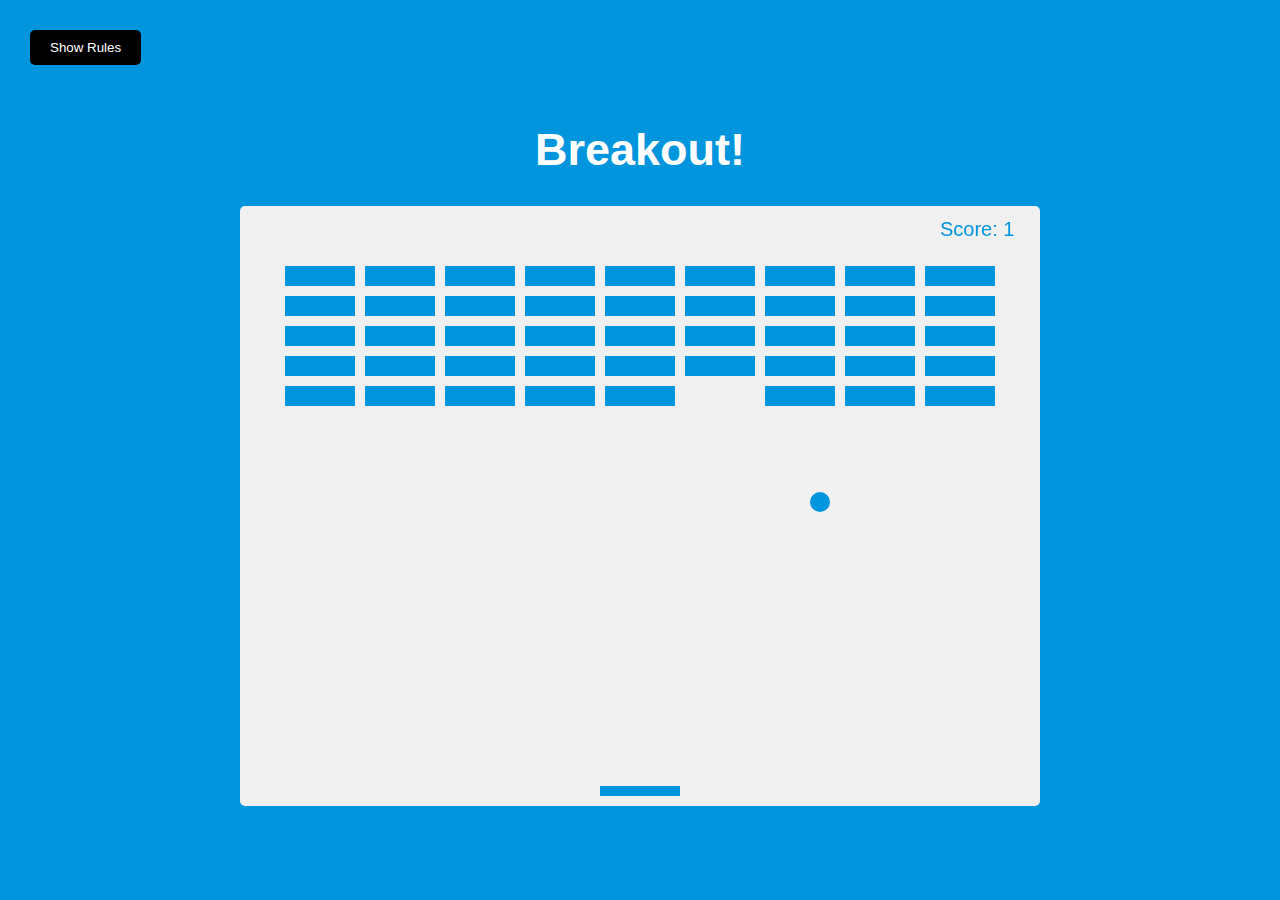
<file: BreakOut-game/index.html>
<!DOCTYPE html>
<html lang="en">
  <head>
    <meta charset="UTF-8" />
    <meta name="viewport" content="width=device-width, initial-scale=1.0" />
    <meta http-equiv="X-UA-Compatible" content="ie=edge" />
    <link rel="stylesheet" href="style.css" />
    <title>Breakout!</title>
  </head>
  <body>
    <h1>Breakout!</h1>
    <button id="rules-btn" class="btn rules-btn">Show Rules</button>
    <div id="rules" class="rules">
      <h2>How To Play:</h2>
      <p>
        Use your right and left keys to move the paddle to bounce the ball up
        and break the blocks.
      </p>
      <p>If you miss the ball, your score and the blocks will reset.</p>
      <button id="close-btn" class="btn">Close</button>
    </div>

    <canvas id="canvas" width="800" height="600"></canvas>

    <script src="script.js"></script>
  </body>
</html>
</file>
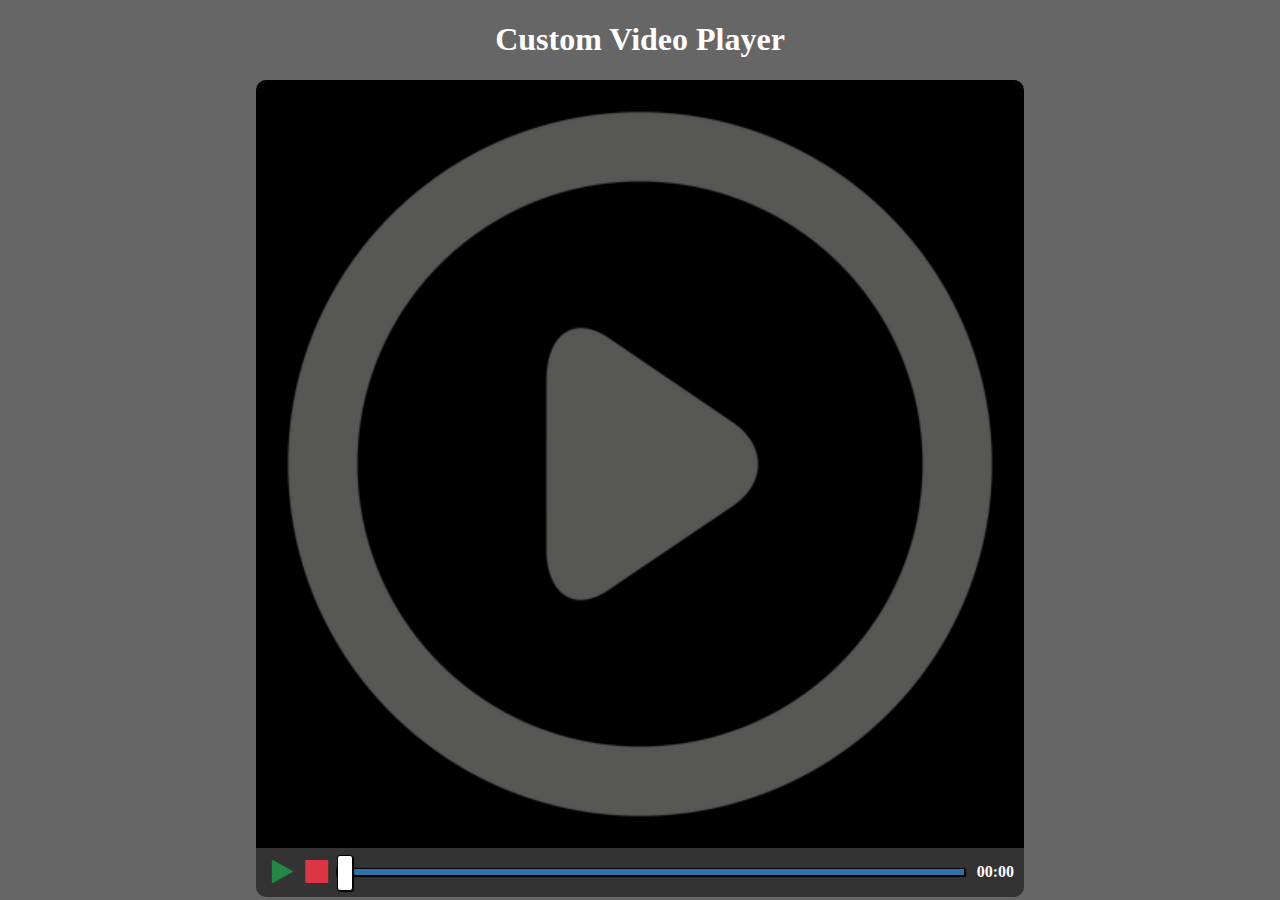
<file: Custom-Video-Player/index.html>
<!DOCTYPE html>
<html lang="en">
<head>
    <meta charset="UTF-8">
    <meta http-equiv="X-UA-Compatible" content="IE=edge">
    <meta name="viewport" content="width=device-width, initial-scale=1.0">
    <link rel="stylesheet" href="style.css">
    <!-- <link rel="stylesheet" href="Udemy.css"> -->
    <link rel="stylesheet" href="progress.css">
    <link
      href="https://stackpath.bootstrapcdn.com/font-awesome/4.7.0/css/font-awesome.min.css"
      rel="stylesheet"
      integrity="sha384-wvfXpqpZZVQGK6TAh5PVlGOfQNHSoD2xbE+QkPxCAFlNEevoEH3Sl0sibVcOQVnN"
      crossorigin="anonymous"
    />
    <title>Video-PLayer</title>
</head>
<body>
    <h1>Custom Video Player</h1>
    <video 
    preload="none"
    class="screen"
    id="video"
    poster="img/poster.png"
    src="videos/gone.mp4">
    </video>
    <div class="controls">
        <button class="btn" id="play">
            <i class="fa fa-play fa-2x"></i>
          </button>
          <button class="btn" id="stop">
            <i class="fa fa-stop fa-2x"></i>
          </button>
        <input type="range" min="0" max="100" step="0.1" id="progress" class="progress" value="0">
        <span class="timestamp" id="timestamp">00:00</span>
    </div>
    <script src="script.js"></script>
</body>
</html>
</file>
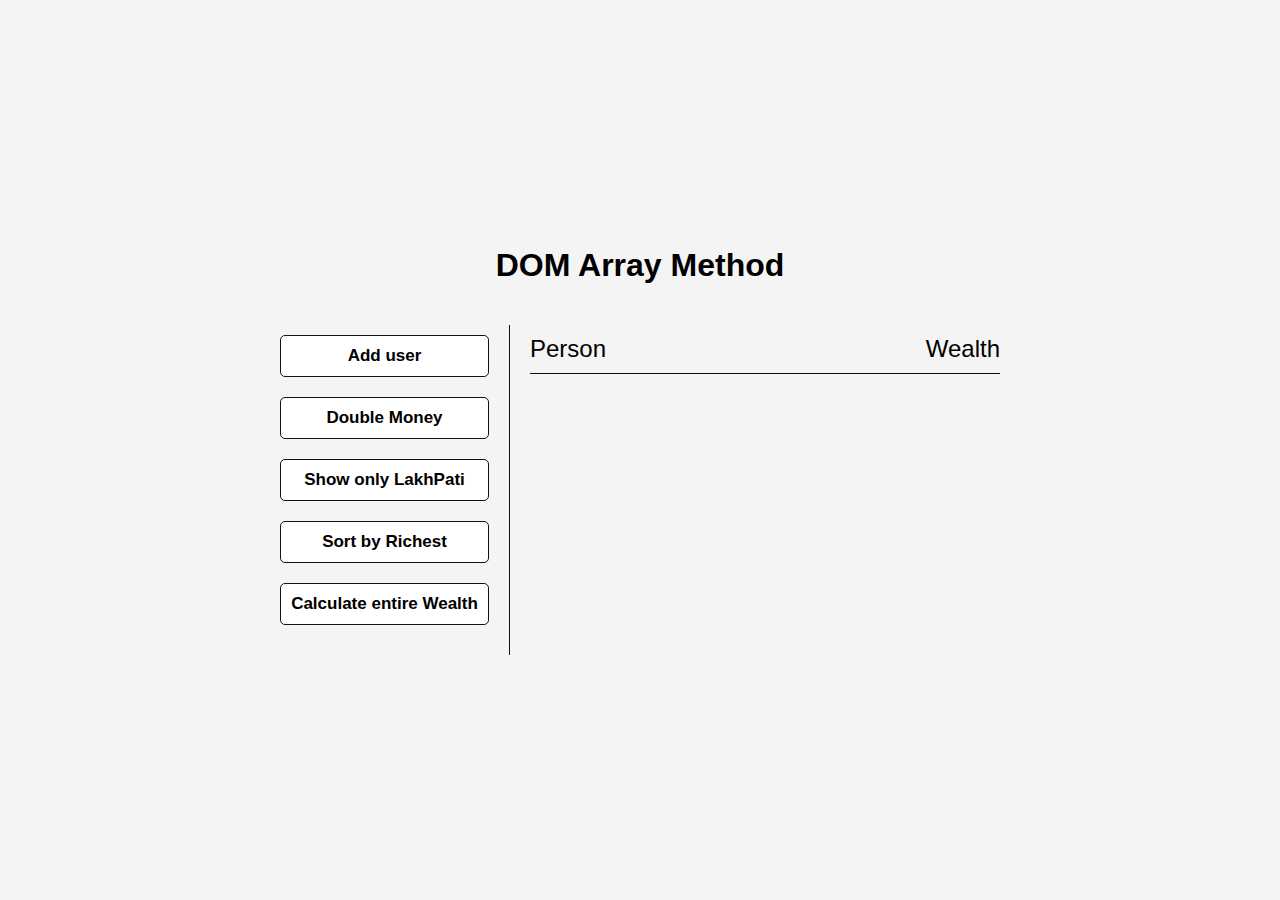
<file: DOM-Array-Methods/index.html>
<!DOCTYPE html>
<html lang="en">
<head>
    <meta charset="UTF-8">
    <meta http-equiv="X-UA-Compatible" content="IE=edge">
    <meta name="viewport" content="width=device-width, initial-scale=1.0">
    <link rel="stylesheet" href="style.css">
    <title>DOM Array Method</title>
</head>
<body>
    <h1>DOM Array Method</h1>
    <div class="container">
        <aside>
            <button id="add_user">Add user</button>
            <button id="double">Double Money</button>
            <button id="show_millonaries">Show only LakhPati</button>
            <button id="sort">Sort by Richest</button>
            <button id="calculate">Calculate entire Wealth</button>
        </aside>

        <main id="main">
            <h2><strong>Person</strong>Wealth</h2>
        </main>
    </div>
    <script src="script.js"></script>
</body>
</html>
</file>
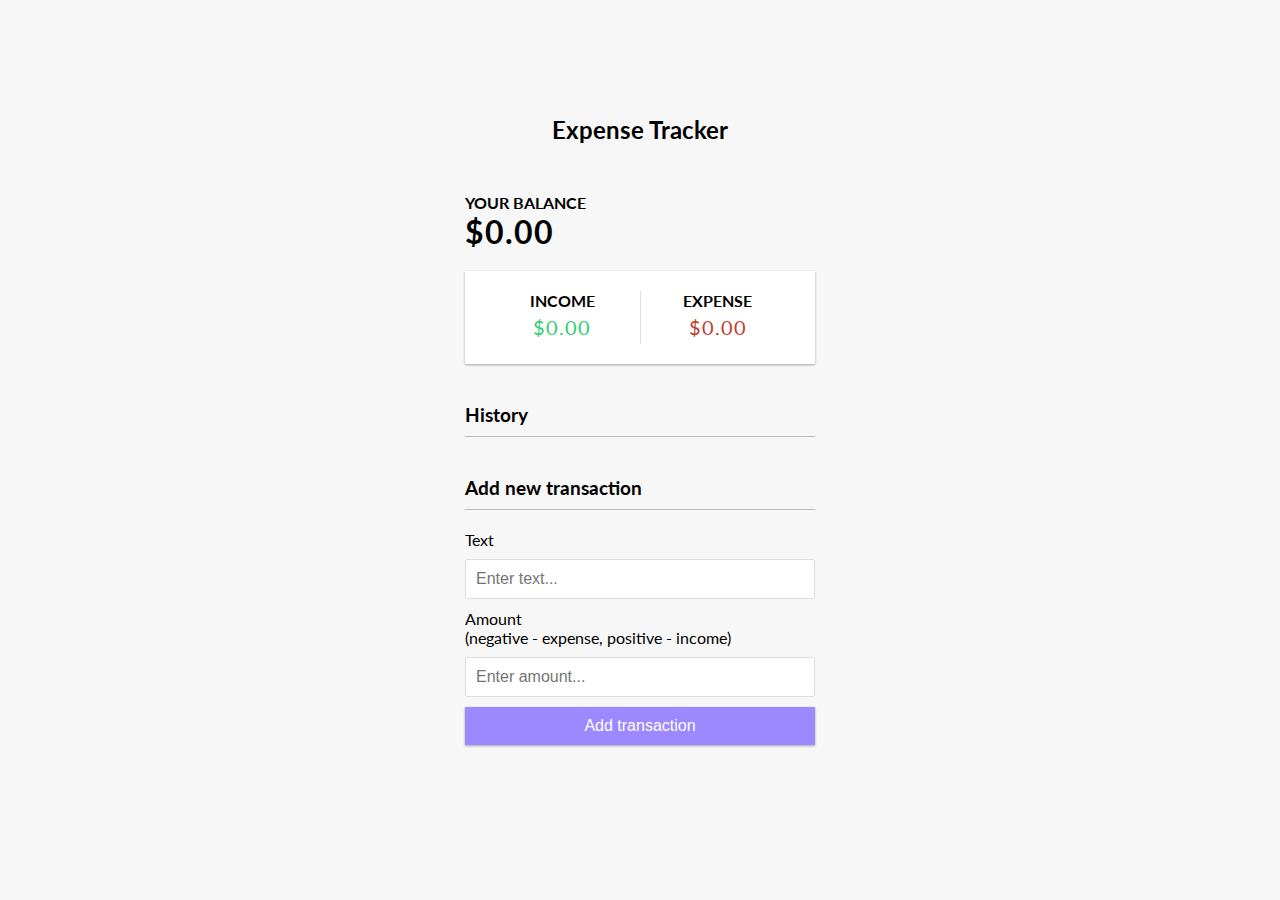
<file: Expense-Tracker/index.html>
<!DOCTYPE html>
<html lang="en">
  <head>
    <meta charset="UTF-8" />
    <meta name="viewport" content="width=device-width, initial-scale=1.0" />
    <meta http-equiv="X-UA-Compatible" content="ie=edge" />
    <link rel="stylesheet" href="style.css" />
    <title>Expense Tracker</title>
  </head>
  <body>
    <h2>Expense Tracker</h2>

    <div class="container">
      <h4>Your Balance</h4>
      <h1 id="balance">$0.00</h1>

      <div class="inc-exp-container">
        <div>
          <h4>Income</h4>
          <p id="money-plus" class="money plus">+$0.00</p>
        </div>
        <div>
          <h4>Expense</h4>
          <p id="money-minus" class="money minus">-$0.00</p>
        </div>
      </div>

      <h3>History</h3>
      <ul id="list" class="list">
        <!-- <li class="minus">
          Cash <span>-$400</span><button class="delete-btn">x</button>
        </li> -->
      </ul>

      <h3>Add new transaction</h3>
      <form id="form">
        <div class="form-control">
          <label for="text">Text</label>
          <input type="text" id="text" placeholder="Enter text..." />
        </div>
        <div class="form-control">
          <label for="amount"
            >Amount <br />
            (negative - expense, positive - income)</label
          >
          <input type="number" id="amount" placeholder="Enter amount..." />
        </div>
        <button class="btn">Add transaction</button>
      </form>
    </div>

    <script src="script.js"></script>
  </body>
</html>
</file>
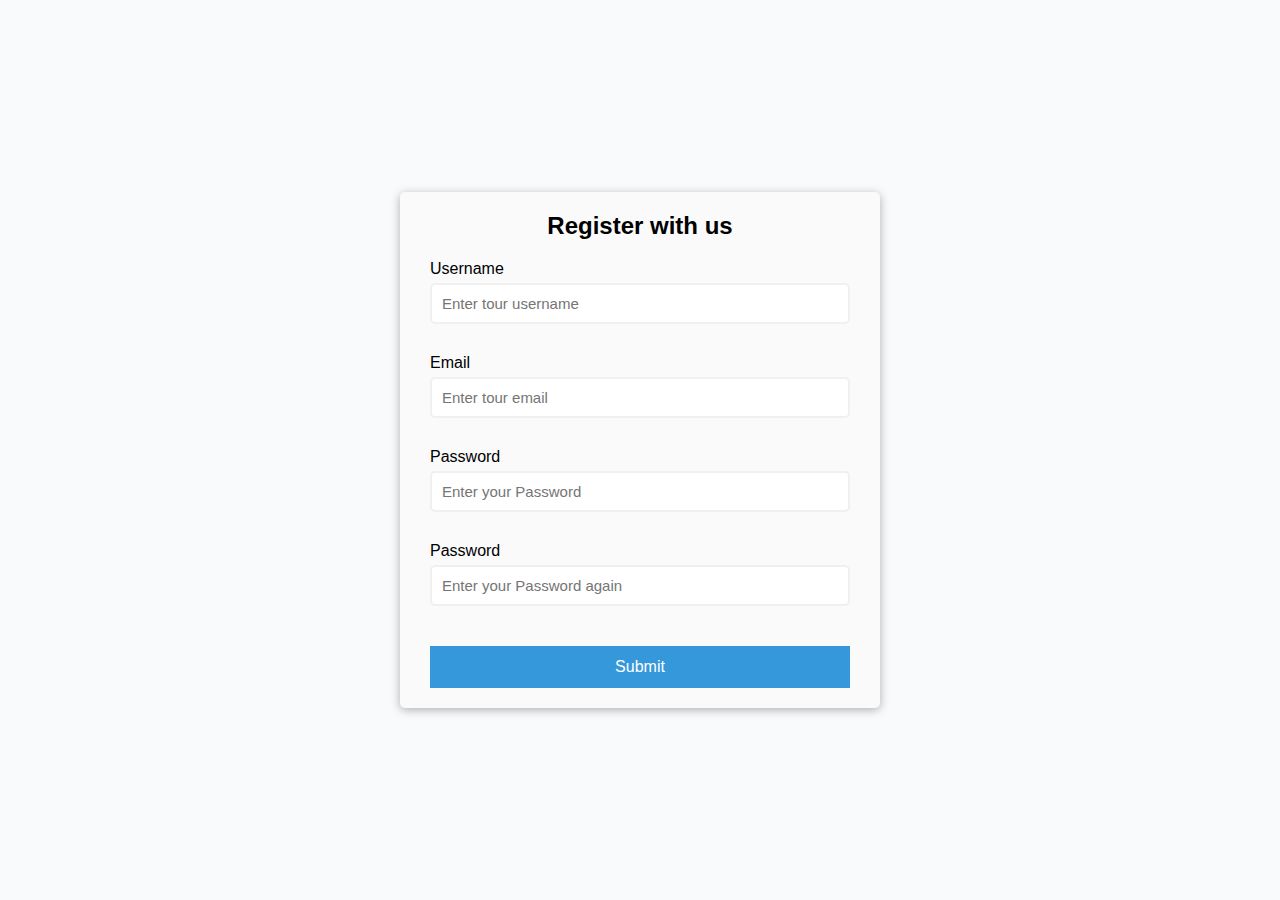
<file: Form-Vallidation-project/index.html>
<!DOCTYPE html>
<html lang="en">

<head>
    <meta charset="utf-8" />
    <meta http-equiv="X-UA-Compatible" content="IE=edge" />
    <title></title>
    <meta name="description" content="" />
    <meta name="viewport" content="width=device-width, initial-scale=1" />
    <link rel="stylesheet" href="styel.css" />
</head>

<body>
    <div class="container">
        <form class="form" id="form">
            <h2>Register with us</h2>
            <div class="form-control">
                <label for="username">Username</label>
                <input type="text" id="username" placeholder="Enter tour username" />
                <small>Error message</small>
            </div>
            <div class="form-control">
                <label for="email">Email</label>
                <input type="text" id="email" placeholder="Enter tour email" />
                <small>Error message</small>
            </div>
            <div class="form-control">
                <label for="Password">Password</label>
                <input type="password" id="Password" placeholder="Enter your Password" />
                <small>Error message</small>
            </div>
            <div class="form-control">
                <label for="Password2">Password</label>
                <input type="password" id="Password2" placeholder="Enter your Password again" />
                <small>Error message</small>
            </div>

            <button type="submit">Submit</button>
        </form>
    </div>
    <script src="script.js"></script>
</body>

</html>
</file>
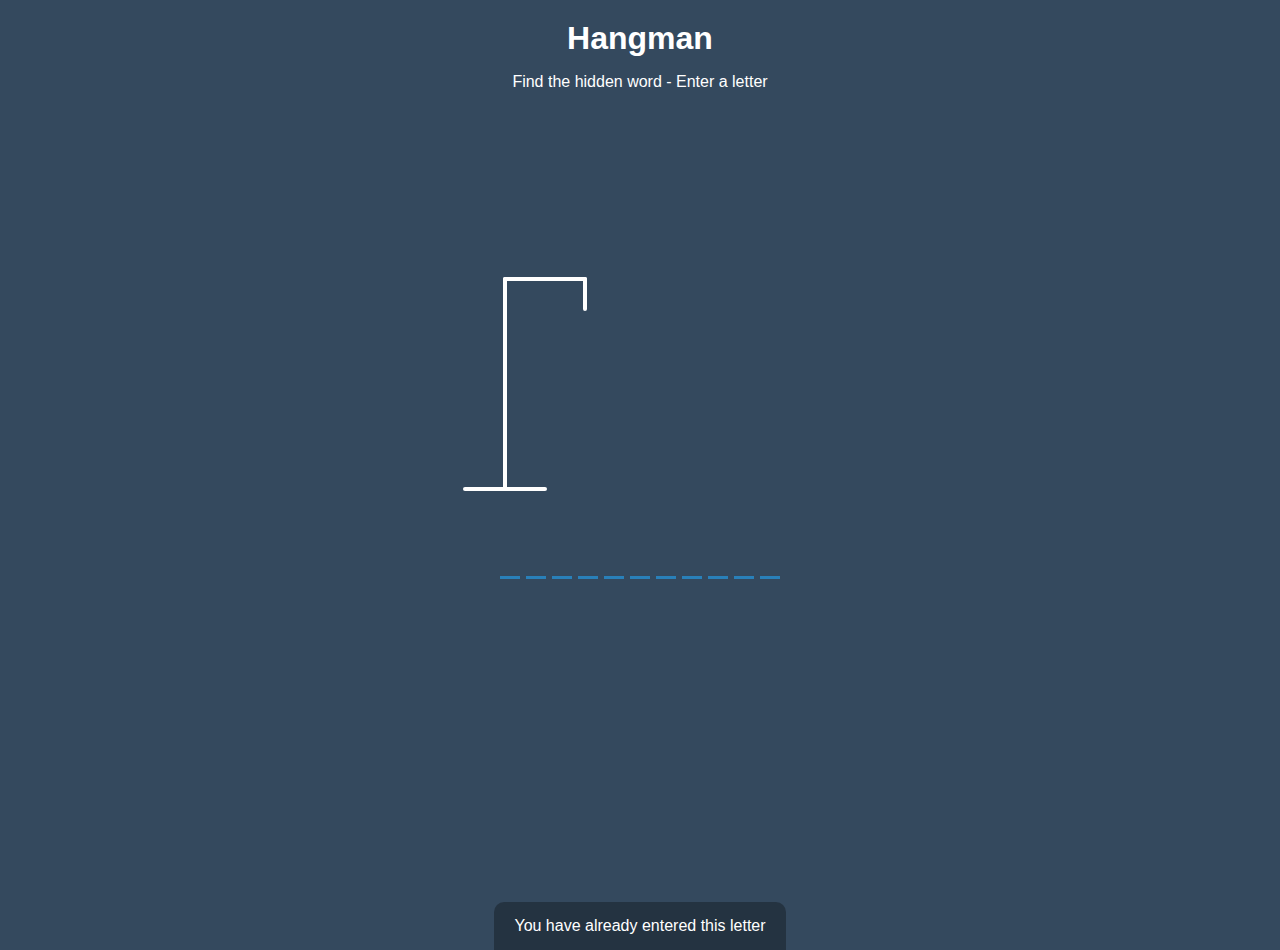
<file: Hangman/index.html>
<!DOCTYPE html>
<html lang="en">
  <head>
    <meta charset="UTF-8" />
    <meta name="viewport" content="width=device-width, initial-scale=1.0" />
    <meta http-equiv="X-UA-Compatible" content="ie=edge" />
    <link rel="stylesheet" href="style.css" />
    <title>Hangman</title>
  </head>
  <body>
    <h1>Hangman</h1>
    <p>Find the hidden word - Enter a letter</p>
    <div class="game-container">
      <svg height="250" width="200" class="figure-container">
        <!-- Rod -->
        <line x1="60" y1="20" x2="140" y2="20" />
        <line x1="140" y1="20" x2="140" y2="50" />
        <line x1="60" y1="20" x2="60" y2="230" />
        <line x1="20" y1="230" x2="100" y2="230" />

        <!-- Head -->
        <circle cx="140" cy="70" r="20" class="figure-part" />
        <!-- Body -->
        <line x1="140" y1="90" x2="140" y2="150" class="figure-part" />
        <!-- Arms -->
        <line x1="140" y1="120" x2="120" y2="100" class="figure-part" />
        <line x1="140" y1="120" x2="160" y2="100" class="figure-part" />
        <!-- Legs -->
        <line x1="140" y1="150" x2="120" y2="180" class="figure-part" />
        <line x1="140" y1="150" x2="160" y2="180" class="figure-part" />
      </svg>

      <div class="wrong-letters-container">
        <div id="wrong-letters"></div>
      </div>

      <div class="word" id="word"></div>
    </div>

    <!-- Container for final message -->
    <div class="popup-container" id="popup-container">
      <div class="popup">
        <h2 id="final-message"></h2>
        <button id="play-button">Play Again</button>
      </div>
    </div>

    <!-- Notification -->
    <div class="notification-container" id="notification-container">
      <p>You have already entered this letter</p>
    </div>

    <script src="script.js"></script>
  </body>
</html>
</file>
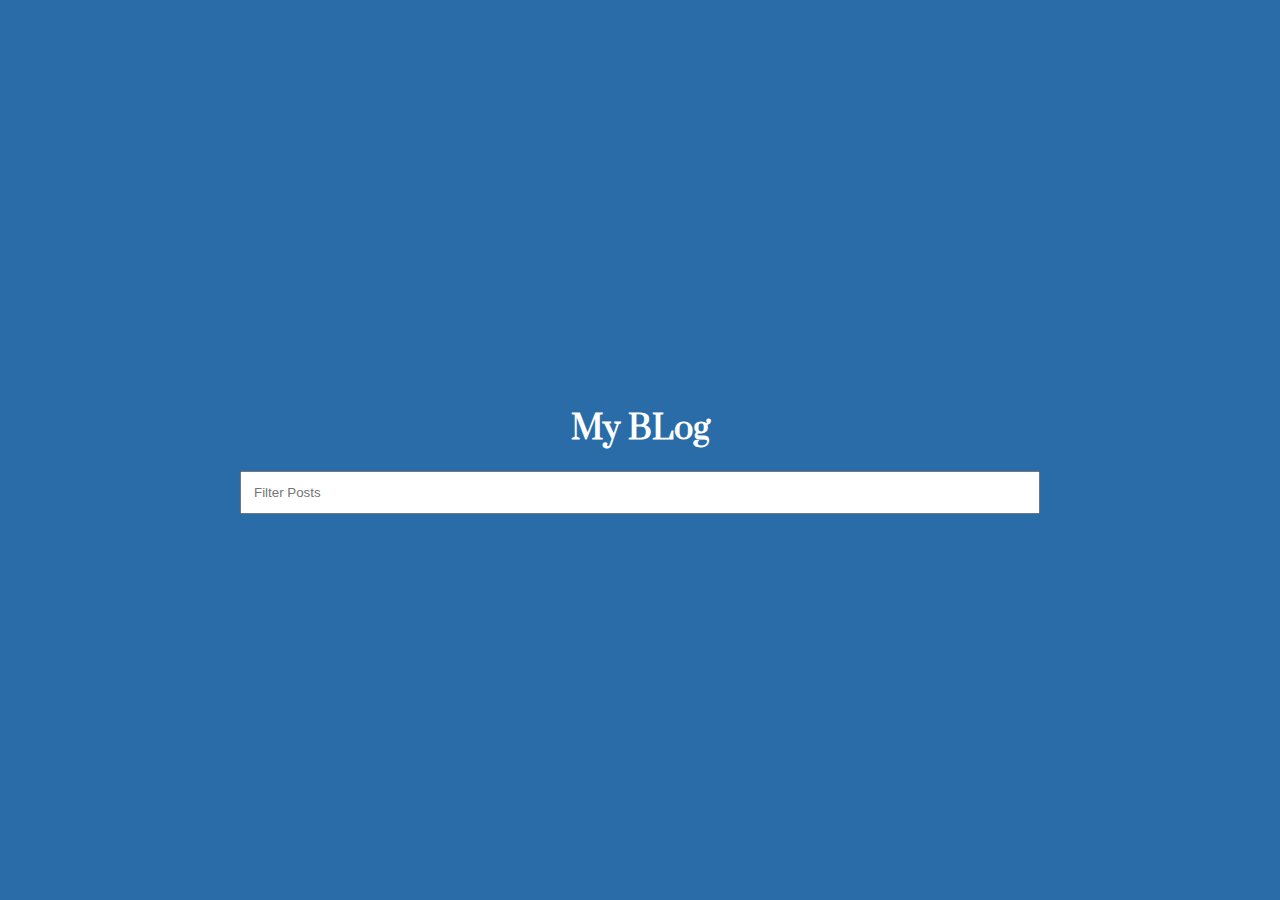
<file: Infinite-Scroll/index.html>
<!DOCTYPE html>
<html lang="en">
<head>
    <meta charset="UTF-8">
    <meta http-equiv="X-UA-Compatible" content="IE=edge">
    <meta name="viewport" content="width=device-width, initial-scale=1.0">
    <link rel="stylesheet" href="style.css">
    <title>Infinte-Scroll</title>
</head>
<body>
    <h1>My BLog</h1>
    <div class="filter-container">
        <input type="text" id="filter" class="filter" placeholder="Filter Posts">
    </div>

    <div id="post-container">
        <!-- <div class="post">
            <div class="number">1</div>
            <div class="post-info">
                <h2 class="post-title">Post One</h2>
                <p class="post-body">
                    Lorem ipsum dolor sit amet consectetur adipisicing elit. Reprehenderit nam consequuntur, sequi earum repudiandae quae dicta explicabo in. Eos, eum!
                </p>
            </div>
        </div> -->
    </div>

    <div class="loader">
        <div class="circle"></div>
        <div class="circle"></div>
        <div class="circle"></div>
    </div>
    <script src="script1.js"></script>
</body>
</html>
</file>
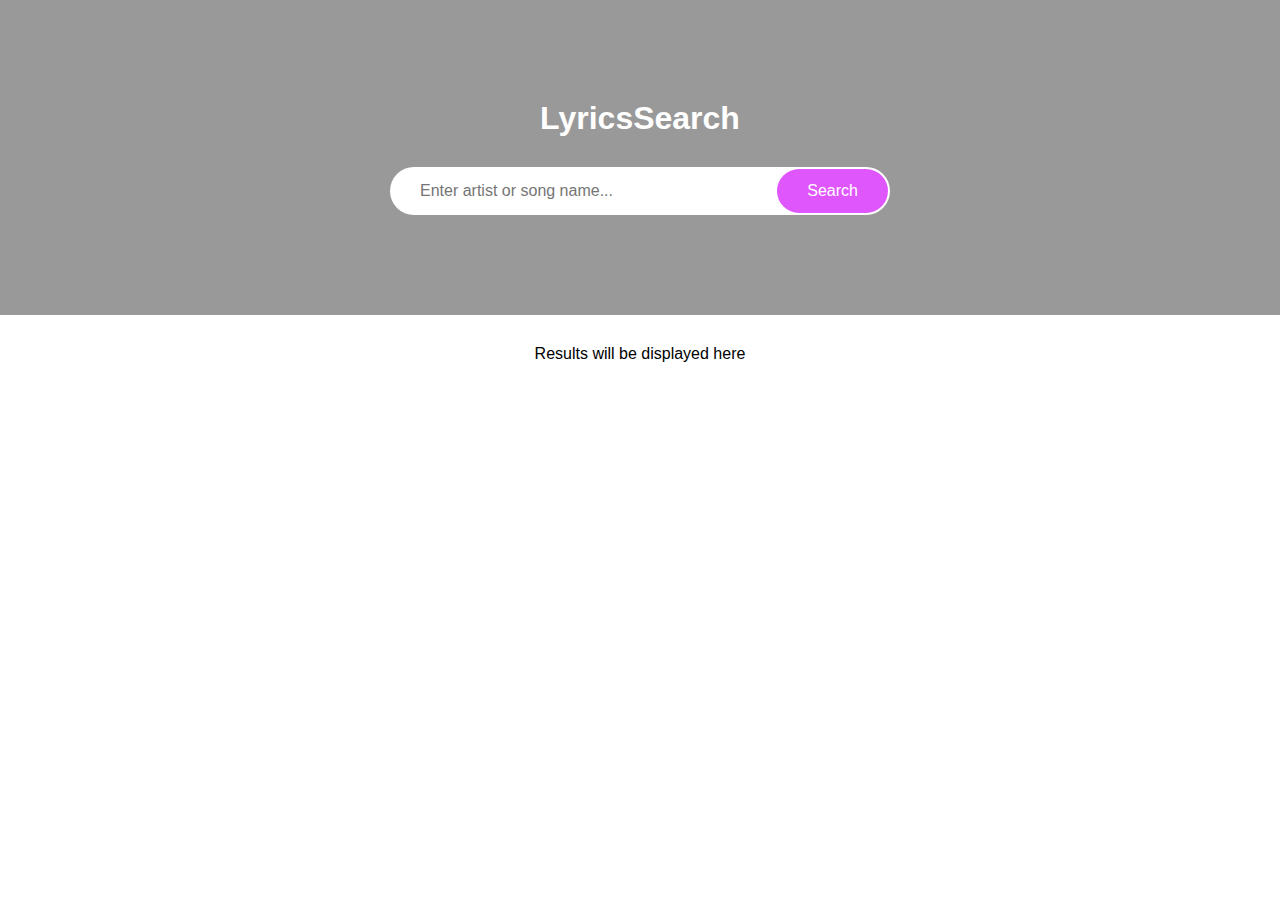
<file: Lyrics-Search-App/index.html>
<!DOCTYPE html>
<html lang="en">
  <head>
    <meta charset="UTF-8" />
    <meta name="viewport" content="width=device-width, initial-scale=1.0" />
    <meta http-equiv="X-UA-Compatible" content="ie=edge" />
    <link rel="stylesheet" href="style.css" />
    <title>LyricsSearch</title>
  </head>
  <body>
    <header>
      <h1>LyricsSearch</h1>

      <form id="form">
        <input
          type="text"
          id="search"
          placeholder="Enter artist or song name..."
        />
        <button>Search</button>
      </form>
    </header>

    <div id="result" class="container">
      <p>Results will be displayed here</p>
    </div>

    <div id="more" class="container centered"></div>

    <script src="script.js"></script>
  </body>
</html>
</file>
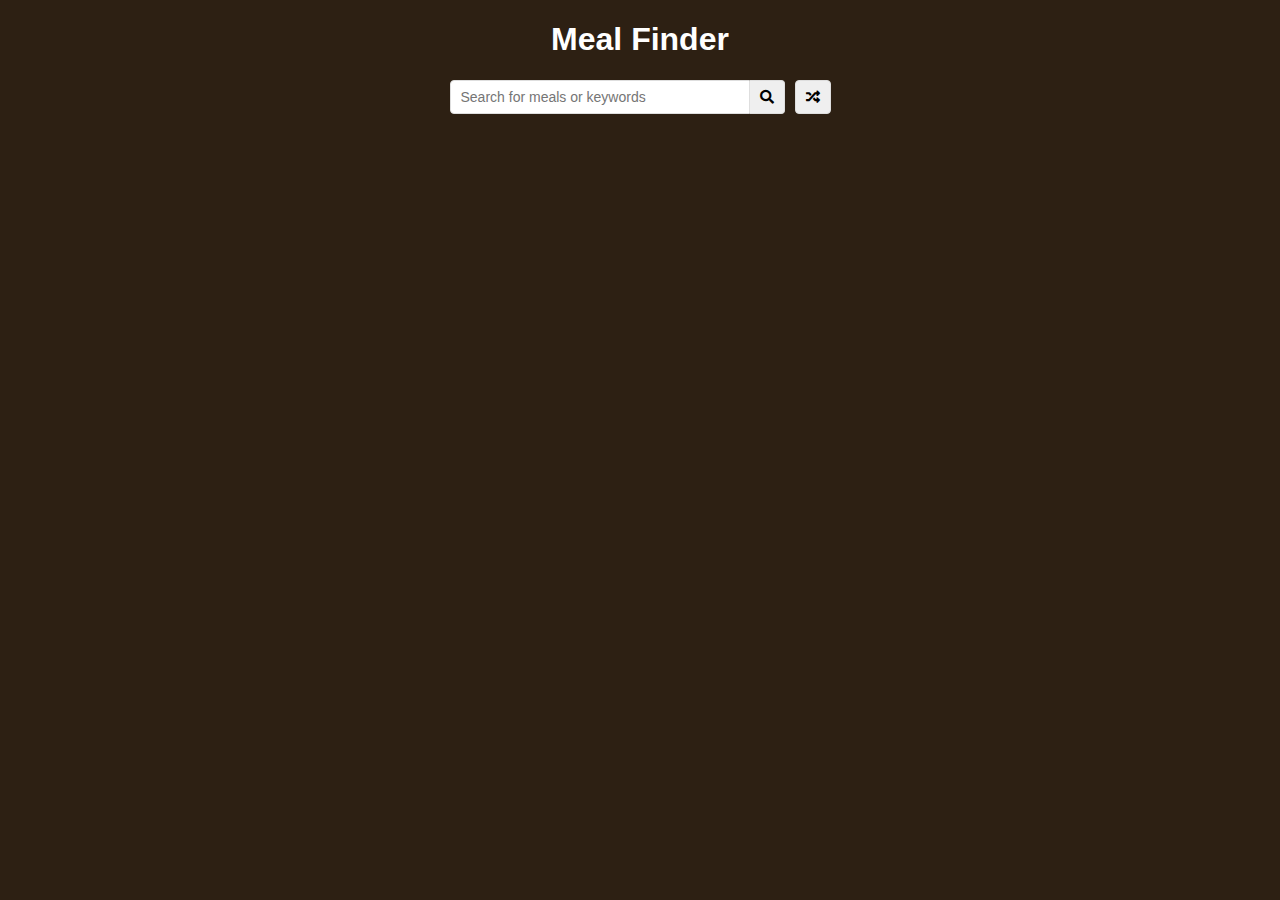
<file: Meal-Finder/index.html>
<!DOCTYPE html>
<html lang="en">
  <head>
    <meta charset="UTF-8" />
    <meta name="viewport" content="width=device-width, initial-scale=1.0" />
    <meta http-equiv="X-UA-Compatible" content="ie=edge" />
    <link
      rel="stylesheet"
      href="https://cdnjs.cloudflare.com/ajax/libs/font-awesome/5.10.2/css/all.min.css"
    />
    <link rel="stylesheet" href="style.css" />
    <title>Meal Finder</title>
  </head>
  <body>
    <div class="container">
      <h1>Meal Finder</h1>
      <div class="flex">
        <form class="flex" id="submit">
          <input
            type="text"
            id="search"
            placeholder="Search for meals or keywords"
          />
          <button class="search-btn" type="submit">
            <i class="fas fa-search"></i>
          </button>
        </form>
        <button class="random-btn" id="random">
          <i class="fas fa-random"></i>
        </button>
      </div>

      <div id="result-heading"></div>
      <div id="meals" class="meals"></div>
      <div id="single-meal"></div>
    </div>

    <script src="script.js"></script>
  </body>
</html>
</file>
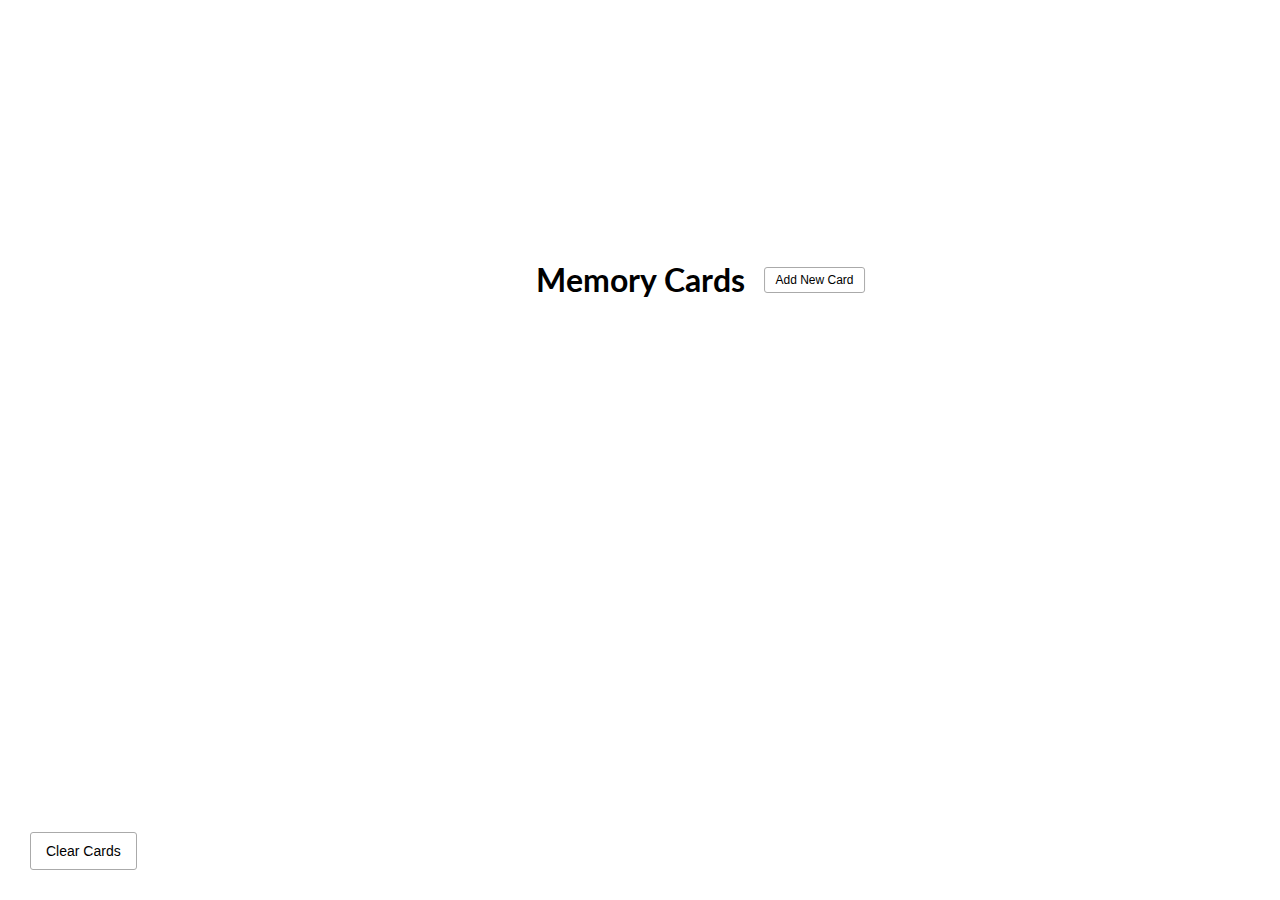
<file: MemoryCard-game/index.html>
<!DOCTYPE html>
<html lang="en">
  <head>
    <meta charset="UTF-8" />
    <meta name="viewport" content="width=device-width, initial-scale=1.0" />
    <meta http-equiv="X-UA-Compatible" content="ie=edge" />
    <link
      rel="stylesheet"
      href="https://cdnjs.cloudflare.com/ajax/libs/font-awesome/5.11.2/css/all.min.css"
      integrity="sha256-+N4/V/SbAFiW1MPBCXnfnP9QSN3+Keu+NlB+0ev/YKQ="
      crossorigin="anonymous"
    />
    <link rel="stylesheet" href="style.css" />
    <title>Memory Cards</title>
  </head>
  <body>
    <button id="clear" class="clear btn">
      <i class="fas fa-trash"></i> Clear Cards
    </button>

    <h1>
      Memory Cards
      <button id="show" class="btn btn-small">
        <i class="fas fa-plus"></i> Add New Card
      </button>
    </h1>

    <div id="cards-container" class="cards">
      <!-- <div class="card active">
        <div class="inner-card">
          <div class="inner-card-front">
            <p>
              What is PHP?
            </p>
          </div>
          <div class="inner-card-back">
            <p>
              A programming language
            </p>
          </div>
        </div>
      </div>

      <div class="card">
        <div class="inner-card">
          <div class="inner-card-front">
            <p>
              What is PHP?
            </p>
          </div>
          <div class="inner-card-back">
            <p>
              A programming language
            </p>
          </div>
        </div>
      </div> -->
    </div>

    <div class="navigation">
      <button id="prev" class="nav-button">
        <i class="fas fa-arrow-left"></i>
      </button>

      <p id="current"></p>

      <button id="next" class="nav-button">
        <i class="fas fa-arrow-right"></i>
      </button>
    </div>

    <div id="add-container" class="add-container">
      <h1>
        Add New Card
        <button id="hide" class="btn btn-small btn-ghost">
          <i class="fas fa-times"></i>
        </button>
      </h1>

      <div class="form-group">
        <label for="question">Question</label>
        <textarea id="question" placeholder="Enter question..."></textarea>
      </div>

      <div class="form-group">
        <label for="answer">Answer</label>
        <textarea id="answer" placeholder="Enter Answer..."></textarea>
      </div>

      <button id="add-card" class="btn">
        <i class="fas fa-plus"></i> Add Card
      </button>
    </div>

    <script src="script.js"></script>
  </body>
</html>
</file>
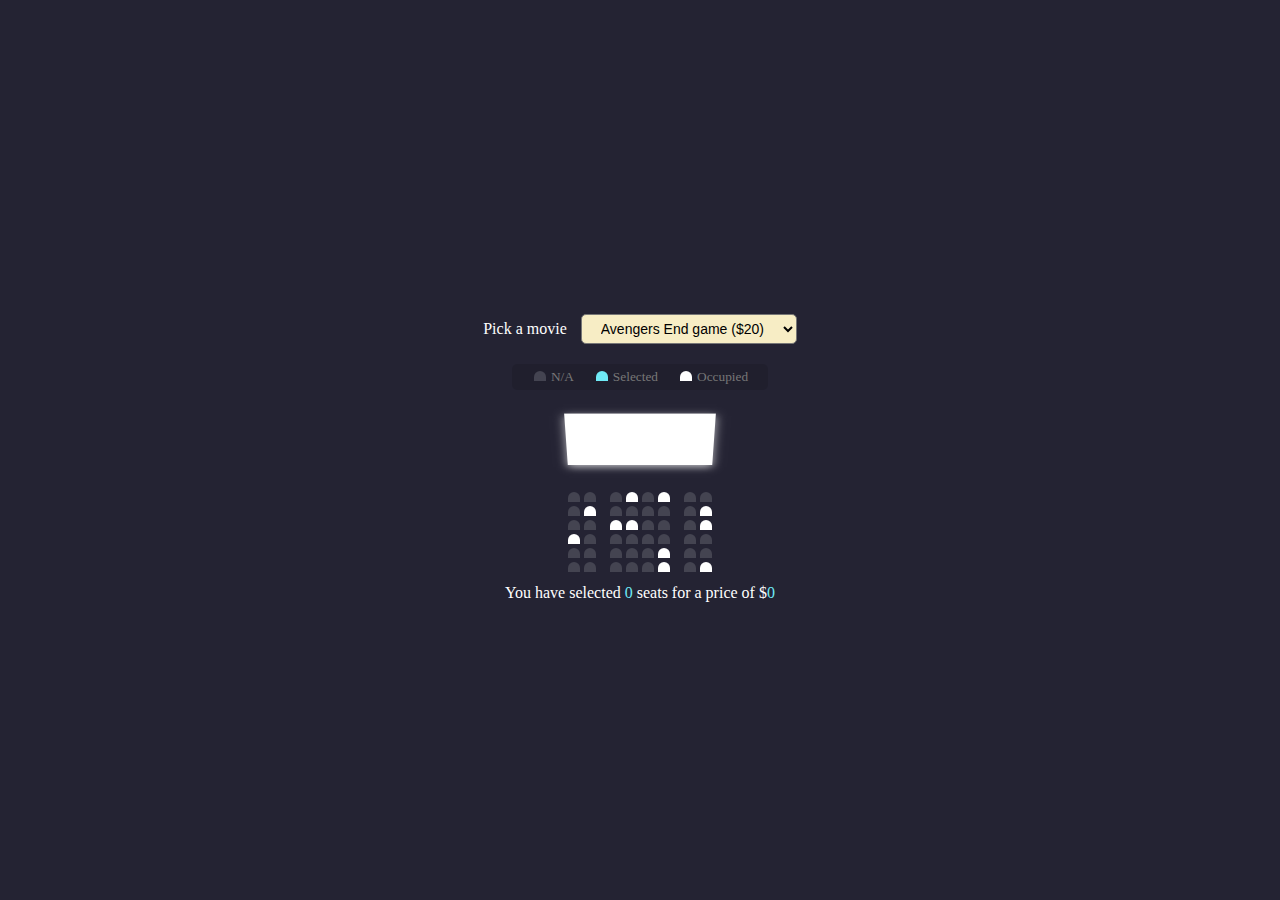
<file: Movie-seat-booking-App/index.html>
<!DOCTYPE html>
<html lang="en">
  <head>
    <meta charset="utf-8" />
    <meta http-equiv="X-UA-Compatible" content="IE=edge" />
    <title></title>
    <meta name="description" content="" />
    <meta name="viewport" content="width=device-width, initial-scale=1" />
    <link rel="stylesheet" href="style.css" />
  </head>
  <body>
    <div class="movie-container">
      <label for="movie">Pick a movie </label>
      <select name="" id="movie">
        <option value="20">Avengers End game ($20)</option>
        <option value="24">Bahubali ($24)</option>
        <option value="30">RRR ($30)</option>
        <option value="32">3 iditos ($32)</option>
      </select>
    </div>

    <ul class="showcase">
      <li>
        <div class="seat"></div>
        <small>N/A</small>
      </li>
      <li>
        <div class="seat selected"></div>
        <small>Selected</small>
      </li>
      <li>
        <div class="seat occupied"></div>
        <small>Occupied</small>
      </li>
    </ul>

    <div class="container">
      <div class="screen"></div>
      <div class="row">
        <div class="seat"></div>
        <div class="seat"></div>
        <div class="seat"></div>
        <div class="seat occupied"></div>
        <div class="seat"></div>
        <div class="seat occupied"></div>
        <div class="seat"></div>
        <div class="seat"></div>
      </div>
      <div class="row">
        <div class="seat"></div>
        <div class="seat occupied"></div>
        <div class="seat"></div>
        <div class="seat "></div>
        <div class="seat"></div>
        <div class="seat"></div>
        <div class="seat"></div>
        <div class="seat occupied"></div>
      </div>
      <div class="row">
        <div class="seat"></div>
        <div class="seat"></div>
        <div class="seat occupied"></div>
        <div class="seat occupied"></div>
        <div class="seat"></div>
        <div class="seat"></div>
        <div class="seat"></div>
        <div class="seat occupied"></div>
      </div>
      <div class="row">
        <div class="seat occupied"></div>
        <div class="seat"></div>
        <div class="seat"></div>
        <div class="seat"></div>
        <div class="seat"></div>
        <div class="seat"></div>
        <div class="seat"></div>
        <div class="seat"></div>
      </div>
      <div class="row">
        <div class="seat"></div>
        <div class="seat"></div>
        <div class="seat"></div>
        <div class="seat"></div>
        <div class="seat"></div>
        <div class="seat occupied"></div>
        <div class="seat"></div>
        <div class="seat"></div>
      </div>
      <div class="row">
        <div class="seat"></div>
        <div class="seat"></div>
        <div class="seat"></div>
        <div class="seat"></div>
        <div class="seat"></div>
        <div class="seat occupied"></div>
        <div class="seat"></div>
        <div class="seat occupied"></div>
      </div>
    </div>

    <p class="text">
      You have selected <span id="count">0</span> seats for a price of $<span
        id="total"
        >0</span
      >
    </p>
    <script src="script.js" async defer></script>
  </body>
</html>
</file>
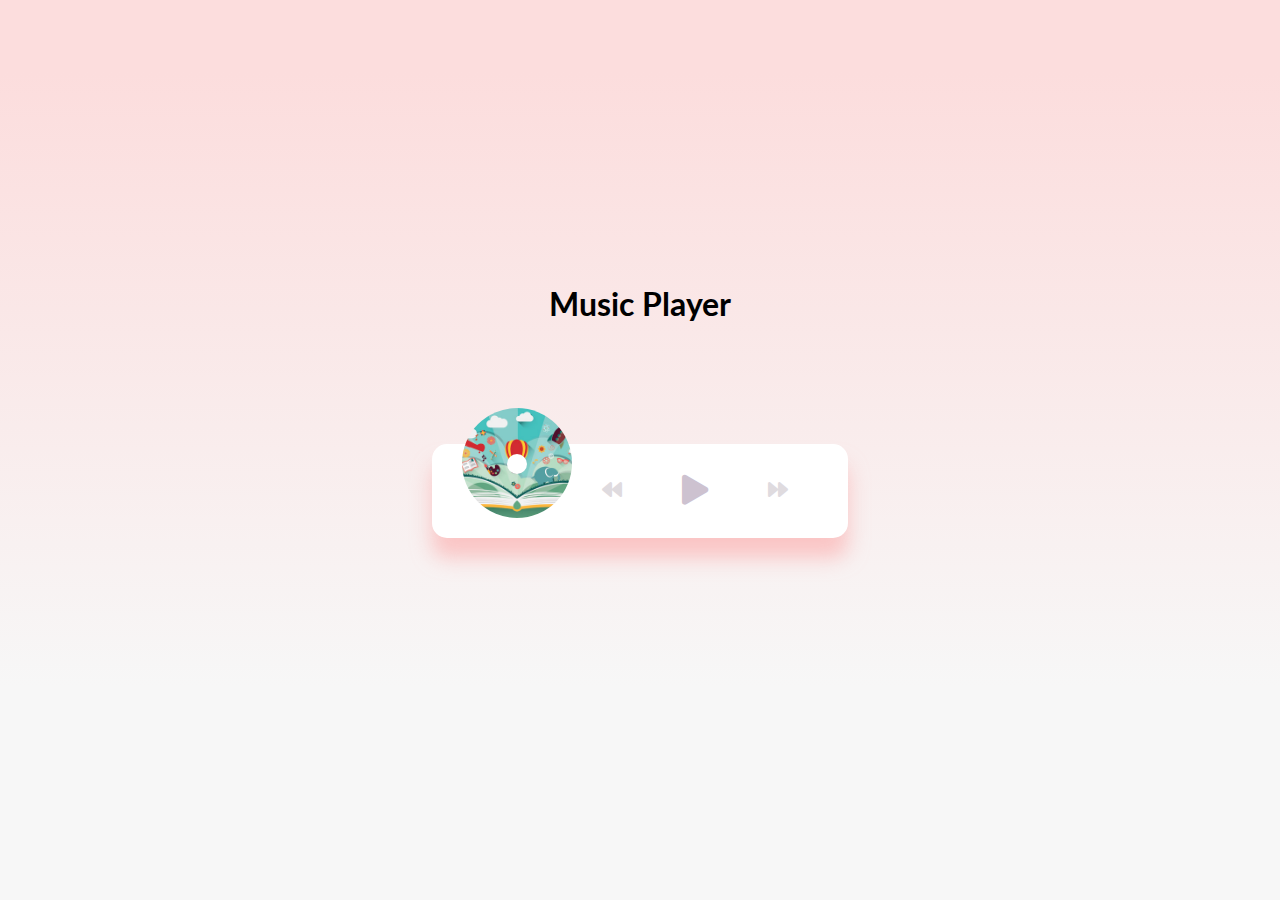
<file: Music-player/index.html>
<!DOCTYPE html>
<html lang="en">
  <head>
    <meta charset="UTF-8" />
    <meta name="viewport" content="width=device-width, initial-scale=1.0" />
    <meta http-equiv="X-UA-Compatible" content="ie=edge" />
    <link
      rel="stylesheet"
      href="https://cdnjs.cloudflare.com/ajax/libs/font-awesome/5.10.2/css/all.min.css"
    />
    <link rel="stylesheet" href="style.css" />
    <title>Music Player</title>
  </head>
  <body>
    <h1>Music Player</h1>

    <div class="music-container" id="music-container">
      <div class="music-info">
        <h4 id="title"></h4>
        <div class="progress-container" id="progress-container">
          <div class="progress" id="progress"></div>
        </div>
      </div>

      <audio src="music/ukulele.mp3" id="audio"></audio>

      <div class="img-container">
        <img src="images/ukulele.jpg" alt="music-cover" id="cover" />
      </div>
      <div class="navigation">
        <button id="prev" class="action-btn">
          <i class="fas fa-backward"></i>
        </button>
        <button id="play" class="action-btn action-btn-big">
          <i class="fas fa-play"></i>
        </button>
        <button id="next" class="action-btn">
          <i class="fas fa-forward"></i>
        </button>
      </div>
    </div>

    <script src="script.js"></script>
  </body>
</html>
</file>
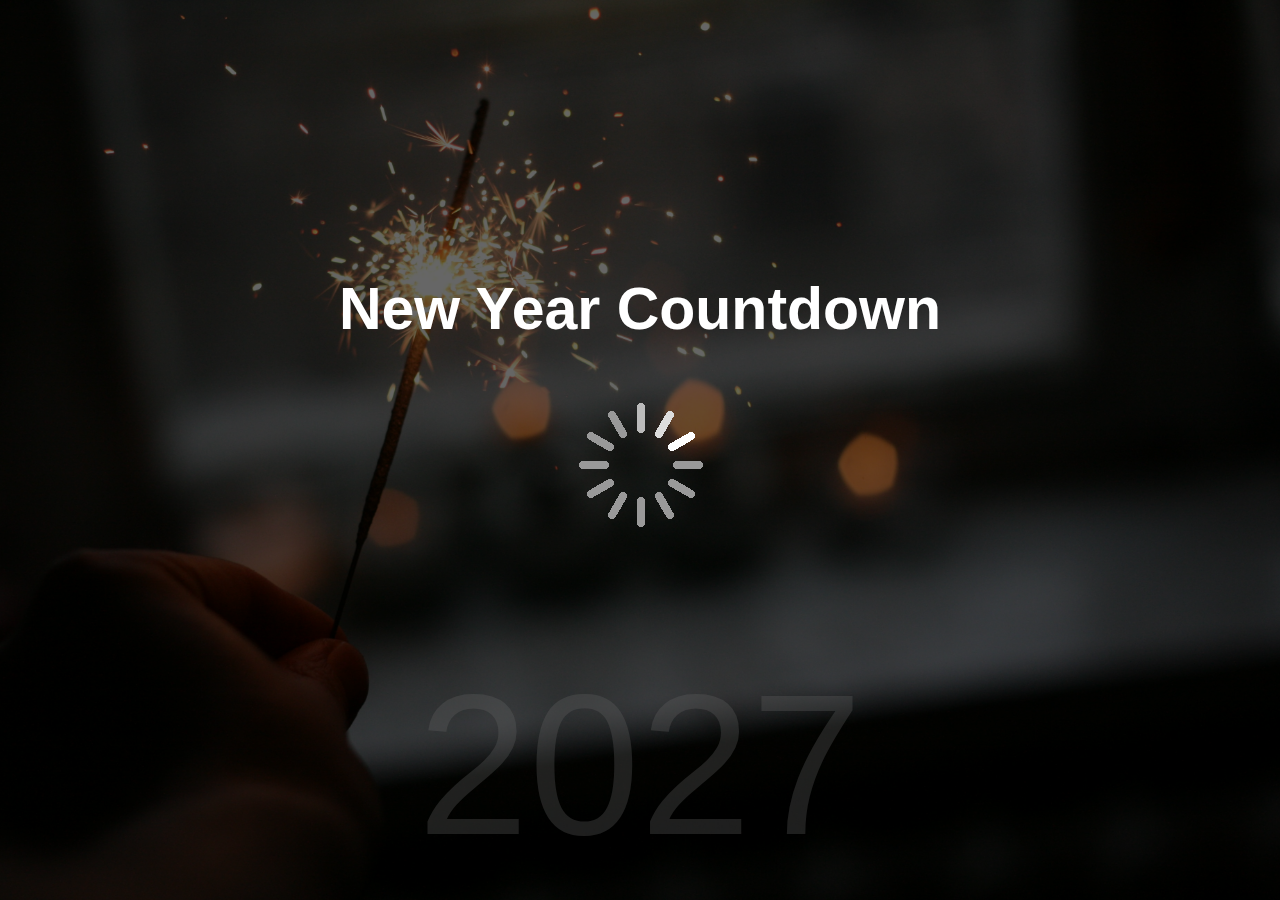
<file: NewYearCountDown/index.html>
<!DOCTYPE html>
<html lang="en">
<head>
    <meta charset="UTF-8">
    <meta http-equiv="X-UA-Compatible" content="IE=edge">
    <meta name="viewport" content="width=device-width, initial-scale=1.0">
    <link rel="stylesheet" href="style.css">
    <title>NewYearCountDown</title>
</head>
<body>
    <div class="year" id="year"></div>
    <h1>New Year Countdown</h1>
    <div id="countdown" class="countdown">
        <div class="time">
            <h2 id="days">00</h2>
            <small>Days</small>
        </div>
        <div class="time">
            <h2 id="hours">00</h2>
            <small>hours</small>
        </div>
        <div class="time">
            <h2 id="minute">00</h2>
            <small>minute</small>
        </div>
        <div class="time">
            <h2 id="second">00</h2>
            <small>second</small>
        </div>
    </div>

    <img src="./img/spinner.gif" id="loading" class="loading" alt="">
    <script src="script.js"></script>
</body>
</html>
</file>
<file: BreakOut-game/style.css>
* {
  box-sizing: border-box;
}

body {
  background-color: #0095dd;
  display: flex;
  flex-direction: column;
  align-items: center;
  justify-content: center;
  font-family: Arial, Helvetica, sans-serif;
  min-height: 100vh;
  margin: 0;
}

h1 {
  font-size: 45px;
  color: #fff;
}

canvas {
  background: #f0f0f0;
  display: block;
  border-radius: 5px;
}

.btn {
  cursor: pointer;
  border: 0;
  padding: 10px 20px;
  background: #000;
  color: #fff;
  border-radius: 5px;
}

.btn:focus {
  outline: 0;
}

.btn:hover {
  background: #222;
}

.btn:active {
  transform: scale(0.98);
}

.rules-btn {
  position: absolute;
  top: 30px;
  left: 30px;
}

.rules {
  position: absolute;
  top: 0;
  left: 0;
  background: #333;
  color: #fff;
  min-height: 100vh;
  width: 400px;
  padding: 20px;
  line-height: 1.5;
  transform: translateX(-400px);
  transition: transform 1s ease-in-out;
}

.rules.show {
  transform: translateX(0);
}
</file>
<file: Custom-Video-Player/style.css>
*{
    box-sizing: border-box;
}

body{
    display: flex;
    justify-content: center;
    align-items: center;
    background-color: #666;
    margin: 0;
    max-height: 100vh;
    flex-direction: column;
}

/* video{
    object-fit: fill;
} */
 /* video{
    background: transparent url("img/poster.png") 50% 50% / cover no-repeat ;
    object-fit: cover;
} */

h1{
    color: white;
}

.screen{
    background-color: rgb(0, 0, 0);
    border-top-left-radius: 10px;
    border-top-right-radius: 10px;
    width: 60%;
    cursor: pointer;
}

.controls{
    display: flex;
    justify-content: center;
    align-items: center;
    padding: 10px;
    border-bottom-left-radius: 10px;
    border-bottom-right-radius: 10px;
    background-color: #333;
    color: white;
    width: 60%;
}

.controls .btn{
    border: 0;
    background: transparent;
    cursor: pointer;
}

.controls .fa-play{
    color: #238745;
}
.controls .fa-stop{
    color: #dc3545;
}
.controls .fa-pause{
    color: #fff;
}

.controls .timestamp{
    color: white;
    font-weight: bold;
    margin-left: 10px;
}
</file>
<file: Custom-Video-Player/Udemy.css>
@import url('https://fonts.googleapis.com/css?family=Questrial&display=swap');

* {
  box-sizing: border-box;
}

body {
  font-family: 'Questrial', sans-serif;
  background-color: #666;
  display: flex;
  flex-direction: column;
  align-items: center;
  justify-content: center;
  max-height: 100vh;
  margin: 0;
}

h1 {
  color: #fff;
}

.screen {
  cursor: pointer;
  width: 60%;
  background-color: #000 !important;
  border-top-left-radius: 10px;
  border-top-right-radius: 10px;
}

.controls {
  background: #333;
  color: #fff;
  width: 60%;
  border-bottom-left-radius: 10px;
  border-bottom-right-radius: 10px;
  display: flex;
  justify-content: center;
  align-items: center;
  padding: 10px;
}

.controls .btn {
  border: 0;
  background: transparent;
  cursor: pointer;
}

.controls .fa-play {
  color: #28a745;
}

.controls .fa-stop {
  color: #dc3545;
}

.controls .fa-pause {
  color: #fff;
}

.controls .timestamp {
  color: #fff;
  font-weight: bold;
  margin-left: 10px;
}

.btn:focus {
  outline: 0;
}

@media (max-width: 800px) {
  .screen,
  .controls {
    width: 90%;
  }
}
</file>
<file: Custom-Video-Player/progress.css>
/* SOURCE: https://css-tricks.com/styling-cross-browser-compatible-range-inputs-css/ */

input[type='range'] {
	-webkit-appearance: none; /* Hides the slider so that custom slider can be made */
	width: 100%; /* Specific width is required for Firefox. */
	background: transparent; /* Otherwise white in Chrome */
}

input[type='range']::-webkit-slider-thumb {
	-webkit-appearance: none;
}

input[type='range']:focus {
	outline: none; /* Removes the blue border. You should probably do some kind of focus styling for accessibility reasons though. */
}

input[type='range']::-ms-track {
	width: 100%;
	cursor: pointer;

	/* Hides the slider so custom styles can be added */
	background: transparent;
	border-color: transparent;
	color: transparent;
}

/* Special styling for WebKit/Blink */
input[type='range']::-webkit-slider-thumb {
	-webkit-appearance: none;
	border: 1px solid #000000;
	height: 36px;
	width: 16px;
	border-radius: 3px;
	background: #ffffff;
	cursor: pointer;
	margin-top: -14px; /* You need to specify a margin in Chrome, but in Firefox and IE it is automatic */
	box-shadow: 1px 1px 1px #000000, 0px 0px 1px #0d0d0d; /* Add cool effects to your sliders! */
}

/* All the same stuff for Firefox */
input[type='range']::-moz-range-thumb {
	box-shadow: 1px 1px 1px #000000, 0px 0px 1px #0d0d0d;
	border: 1px solid #000000;
	height: 36px;
	width: 16px;
	border-radius: 3px;
	background: #ffffff;
	cursor: pointer;
}

/* All the same stuff for IE */
input[type='range']::-ms-thumb {
	box-shadow: 1px 1px 1px #000000, 0px 0px 1px #0d0d0d;
	border: 1px solid #000000;
	height: 36px;
	width: 16px;
	border-radius: 3px;
	background: #ffffff;
	cursor: pointer;
}

input[type='range']::-webkit-slider-runnable-track {
	width: 100%;
	height: 8.4px;
	cursor: pointer;
	box-shadow: 1px 1px 1px #000000, 0px 0px 1px #0d0d0d;
	background: #3071a9;
	border-radius: 1.3px;
	border: 0.2px solid #010101;
}

input[type='range']:focus::-webkit-slider-runnable-track {
	background: #367ebd;
}

input[type='range']::-moz-range-track {
	width: 100%;
	height: 8.4px;
	cursor: pointer;
	box-shadow: 1px 1px 1px #000000, 0px 0px 1px #0d0d0d;
	background: #3071a9;
	border-radius: 1.3px;
	border: 0.2px solid #010101;
}

input[type='range']::-ms-track {
	width: 100%;
	height: 8.4px;
	cursor: pointer;
	background: transparent;
	border-color: transparent;
	border-width: 16px 0;
	color: transparent;
}
input[type='range']::-ms-fill-lower {
	background: #2a6495;
	border: 0.2px solid #010101;
	border-radius: 2.6px;
	box-shadow: 1px 1px 1px #000000, 0px 0px 1px #0d0d0d;
}
input[type='range']:focus::-ms-fill-lower {
	background: #3071a9;
}
input[type='range']::-ms-fill-upper {
	background: #3071a9;
	border: 0.2px solid #010101;
	border-radius: 2.6px;
	box-shadow: 1px 1px 1px #000000, 0px 0px 1px #0d0d0d;
}
input[type='range']:focus::-ms-fill-upper {
	background: #367ebd;
}
</file>
<file: DOM-Array-Methods/style.css>
*{
    box-sizing: border-box;
}

body{
    background-color: #f4f4f4;
    font-family: Arial, Helvetica, sans-serif;
    display: flex;
    justify-content: center;
    align-items: center;
    margin: 0;
    min-height: 100vh;
    flex-direction: column;
}

.container{
    display: flex;
    padding: 20px;
    margin: 0 auto;
    max-width: 100%;
    width: 800px;
}

aside{
    padding: 10px 20px;
    width: 250px;
    border-right: 1px solid #111;
}

button{
    background-color: #fff;
    cursor: pointer;
    border: 1px solid #111;
    border-radius: 5px;
    display: block;
    width: 100%;
    margin-bottom: 20px;
    font-weight: bold;
    font-size: 17px;
    padding: 10px;
}

main{
    flex: 1;
    padding: 10px 20px;
}

h2{
    border-bottom: 1px solid #111;
    padding-bottom: 10px;
    display: flex;
    justify-content: space-between;
    font-weight:300;
    margin: 0 0 20px;
}
h3{
    background-color: #fff;
    border-bottom: 1px solid #111;
    padding-bottom: 10px;
    display: flex;
    justify-content: space-between;
    font-weight:300;
    margin: 20px 0 0;
}

.person{
    display: flex;
    justify-content: space-between;
    font-size: 20px;
    margin-bottom: 10px;
}
</file>
<file: Expense-Tracker/style.css>
@import url('https://fonts.googleapis.com/css?family=Lato&display=swap');

:root {
  --box-shadow: 0 1px 3px rgba(0, 0, 0, 0.12), 0 1px 2px rgba(0, 0, 0, 0.24);
}

* {
  box-sizing: border-box;
}

body {
  background-color: #f7f7f7;
  display: flex;
  flex-direction: column;
  align-items: center;
  justify-content: center;
  min-height: 100vh;
  margin: 0;
  font-family: 'Lato', sans-serif;
}

.container {
  margin: 30px auto;
  width: 350px;
}

h1 {
  letter-spacing: 1px;
  margin: 0;
}

h3 {
  border-bottom: 1px solid #bbb;
  padding-bottom: 10px;
  margin: 40px 0 10px;
}

h4 {
  margin: 0;
  text-transform: uppercase;
}

.inc-exp-container {
  background-color: #fff;
  box-shadow: var(--box-shadow);
  padding: 20px;
  display: flex;
  justify-content: space-between;
  margin: 20px 0;
}

.inc-exp-container > div {
  flex: 1;
  text-align: center;
}

.inc-exp-container > div:first-of-type {
  border-right: 1px solid #dedede;
}

.money {
  font-size: 20px;
  letter-spacing: 1px;
  margin: 5px 0;
}

.money.plus {
  color: #2ecc71;
}

.money.minus {
  color: #c0392b;
}

label {
  display: inline-block;
  margin: 10px 0;
}

input[type='text'],
input[type='number'] {
  border: 1px solid #dedede;
  border-radius: 2px;
  display: block;
  font-size: 16px;
  padding: 10px;
  width: 100%;
}

.btn {
  cursor: pointer;
  background-color: #9c88ff;
  box-shadow: var(--box-shadow);
  color: #fff;
  border: 0;
  display: block;
  font-size: 16px;
  margin: 10px 0 30px;
  padding: 10px;
  width: 100%;
}

.btn:focus,
.delete-btn:focus {
  outline: 0;
}

.list {
  list-style-type: none;
  padding: 0;
  margin-bottom: 40px;
}

.list li {
  background-color: #fff;
  box-shadow: var(--box-shadow);
  color: #333;
  display: flex;
  justify-content: space-between;
  position: relative;
  padding: 10px;
  margin: 10px 0;
}

.list li.plus {
  border-right: 5px solid #2ecc71;
}

.list li.minus {
  border-right: 5px solid #c0392b;
}

.delete-btn {
  cursor: pointer;
  background-color: #e74c3c;
  border: 0;
  color: #fff;
  font-size: 20px;
  line-height: 20px;
  padding: 2px 5px;
  position: absolute;
  top: 50%;
  left: 0;
  transform: translate(-100%, -50%);
  opacity: 0;
  transition: opacity 0.3s ease;
}

.list li:hover .delete-btn {
  opacity: 1;
}
</file>
<file: Form-Vallidation-project/styel.css>
*{
    box-sizing: border-box;
    padding: 0;
    margin:0;
}
:root{
    --success-color : #2ecc71;
    --error-color:#e74c3c; 
}
body{
    display: flex;
    min-height: 100vh;
    justify-content: center;
    align-items: center;
    background-color: #f9fafb;
    font-family: 'Gill Sans', 'Gill Sans MT', Calibri, 'Trebuchet MS', sans-serif;
}
.container{
    width: 30rem;
    background-color: rgb(250, 250, 250);
    box-shadow: 0 2px 10px rgba(0, 0, 0, 0.3);
    border-radius: 5px;
}

h2{
    text-align: center;
    margin: 0 0 20px;
}

.form{
    padding: 20px 30px;
}

.form-control{
    margin-bottom: 10px;
    padding-bottom: 20px;
    position: relative;
}

.form-control label{
    display: block;
    margin-bottom: 5px;
    color: rgb(0, 0, 0);
}

.form-control input{
    padding: 10px;
    border-radius: 5px;
    display: block;
    width: 100%;
    font-size: 15px;
    border:2px solid #f0f0f0;
}

.form-control input:focus {
    outline: none;
    border-color: rgb(53, 53, 53);
}

.form-control.success input{
    border-color: var(--success-color);
}
.form-control.error input{
    border-color: var(--error-color);
}

.form-control small{
    color: var(--error-color);
    position: absolute;
    left: 0;
    bottom: 0;
    visibility: hidden;
}

.form-control.error small{
    visibility: visible;
}

.form button{
    cursor: pointer;
    background-color: #3498db;
    display: block;
    color: white;
    border: 2px solid #3498db;
    margin-top: 20px;
    padding: 10px;
    font-size: 16px;
    width: 100%;
}
</file>
<file: Hangman/style.css>
* {
  box-sizing: border-box;
}

body {
  background-color: #34495e;
  color: #fff;
  font-family: Arial, Helvetica, sans-serif;
  display: flex;
  flex-direction: column;
  align-items: center;
  height: 80vh;
  margin: 0;
  overflow: hidden;
}

h1 {
  margin: 20px 0 0;
}

.game-container {
  padding: 20px 30px;
  position: relative;
  margin: auto;
  height: 350px;
  width: 450px;
}

.figure-container {
  fill: transparent;
  stroke: #fff;
  stroke-width: 4px;
  stroke-linecap: round;
}

.figure-part {
  display: none;
}

.wrong-letters-container {
  position: absolute;
  top: 20px;
  right: 20px;
  display: flex;
  flex-direction: column;
  text-align: right;
}

.wrong-letters-container p {
  margin: 0 0 5px;
}

.wrong-letters-container span {
  font-size: 24px;
}

.word {
  display: flex;
  position: absolute;
  bottom: 10px;
  left: 50%;
  transform: translateX(-50%);
}

.letter {
  border-bottom: 3px solid #2980b9;
  display: inline-flex;
  font-size: 30px;
  align-items: center;
  justify-content: center;
  margin: 0 3px;
  height: 50px;
  width: 20px;
}

.popup-container {
  background-color: rgba(0, 0, 0, 0.3);
  position: fixed;
  top: 0;
  bottom: 0;
  left: 0;
  right: 0;
  /* display: flex; */
  display: none;
  align-items: center;
  justify-content: center;
}

.popup {
  background: #2980b9;
  border-radius: 5px;
  box-shadow: 0 15px 10px 3px rgba(0, 0, 0, 0.1);
  padding: 20px;
  text-align: center;
}

.popup button {
  cursor: pointer;
  background-color: #fff;
  color: #2980b9;
  border: 0;
  margin-top: 20px;
  padding: 12px 20px;
  font-size: 16px;
}

.popup button:active {
  transform: scale(0.98);
}

.popup button:focus {
  outline: 0;
}

.notification-container {
  background-color: rgba(0, 0, 0, 0.3);
  border-radius: 10px 10px 0 0;
  padding: 15px 20px;
  position: absolute;
  bottom: -50px;
  transition: transform 0.3s ease-in-out;
}

.notification-container p {
  margin: 0;
}

.notification-container.show {
  transform: translateY(-50px);
}
</file>
<file: Infinite-Scroll/style.css>
@import url('https://fonts.googleapis.com/css2?family=Prata&display=swap');

*{
    box-sizing: border-box;
}

body{
    font-family: 'Prata', serif;
    justify-content: center;
    display: flex;
    flex-direction: column;
    align-items: center;
    min-height: 100vh;
    background-color: #296ca8;
    color: #fff;
    margin: 0;
    padding: 100px;
}

h1{
    margin-bottom: 0;
    text-align: center;
}

.filter-container{
    margin-top: 20px;
    width: 80vw;
    max-width: 800px;
}

.filter{
    width: 100%;
    padding: 12px;
}

.post{
    position: relative;
    background-color: #4992d3;
    box-shadow: 0 2px 4px rgba(0, 0, 0, 0.3);
    border-radius: 3px;
    padding: 20px;
    margin: 40px 0;
    display: flex;
    width: 80vw;
    max-width: 800px;
}

.post .post-tittle{
    margin: 0;
}

.post .post-body{
    margin: 15px 0 0;
    line-height: 1.3;
}

.post .post-info{
    margin-left: 20px;
}

.post .number{
    position: absolute;
    top: -10px;
    left: -10px;
    font-size: 15px;
    width: 40px;
    height: 40px;
    background-color: #fff;
    border-radius: 50%;
    color: #296ca8;
    display: flex;
    justify-content: center;
    align-items: center;
    padding: 7px 10px;
}

.loader{
    opacity: 0;
    display: flex;
    position: fixed;
    bottom: 50px;
    transition: opacity 0.3s ease-in;
}

.loader.show{
    opacity: 1;
}

.circle{
    background-color: #fff;
    width: 10px;
    height: 10px;
    border-radius: 50%;
    margin: 6px;
    animation: bounce 0.4s ease infinite;
}

.circle:nth-of-type(2){
    animation-delay: 0.2s;
}

@keyframes bounce{
    0%, 100%{
        transform: translateY(0);
    }
    50%{
        transform: translateY(-10px);
    }
}
</file>
<file: Lyrics-Search-App/style.css>
* {
  box-sizing: border-box;
}

body {
  background-color: #fff;
  font-family: Arial, Helvetica, sans-serif;
  margin: 0;
}

button {
  cursor: pointer;
}

button:active {
  transform: scale(0.95);
}

input:focus,
button:focus {
  outline: none;
}

header {
  background-image: url('https://images.unsplash.com/photo-1510915361894-db8b60106cb1?ixlib=rb-1.2.1&ixid=eyJhcHBfaWQiOjEyMDd9&auto=format&fit=crop&w=1350&q=80');
  background-repeat: no-repeat;
  background-size: cover;
  background-position: center center;
  color: #fff;
  display: flex;
  flex-direction: column;
  align-items: center;
  justify-content: center;
  padding: 100px 0;
  position: relative;
}

header::after {
  content: '';
  position: absolute;
  top: 0;
  left: 0;
  height: 100%;
  width: 100%;
  background-color: rgba(0, 0, 0, 0.4);
}

header * {
  z-index: 1;
}

header h1 {
  margin: 0 0 30px;
}

form {
  position: relative;
  width: 500px;
  max-width: 100%;
}

form input {
  border: 0;
  border-radius: 50px;
  font-size: 16px;
  padding: 15px 30px;
  width: 100%;
}

form button {
  position: absolute;
  top: 2px;
  right: 2px;
  background-color: #e056fd;
  border: 0;
  border-radius: 50px;
  color: #fff;
  font-size: 16px;
  padding: 13px 30px;
}

.btn {
  background-color: #8d56fd;
  border: 0;
  border-radius: 10px;
  color: #fff;
  padding: 4px 10px;
}

ul.songs {
  list-style-type: none;
  padding: 0;
}

ul.songs li {
  display: flex;
  align-items: center;
  justify-content: space-between;
  margin: 10px 0;
}

.container {
  margin: 30px auto;
  max-width: 100%;
  width: 500px;
}

.container h2 {
  font-weight: 300;
}

.container p {
  text-align: center;
}

.centered {
  display: flex;
  justify-content: center;
}

.centered button {
  transform: scale(1.3);
  margin: 15px;
}
</file>
<file: Meal-Finder/style.css>
* {
    box-sizing: border-box;
  }
  
  body {
    background: #2d2013;
    color: #fff;
    font-family: Verdana, Geneva, Tahoma, sans-serif;
    margin: 0;
  }
  
  .container {
    margin: auto;
    max-width: 800px;
    display: flex;
    flex-direction: column;
    align-items: center;
    justify-content: center;
    text-align: center;
  }
  
  .flex {
    display: flex;
  }
  
  input,
  button {
    border: 1px solid #dedede;
    border-top-left-radius: 4px;
    border-bottom-left-radius: 4px;
    font-size: 14px;
    padding: 8px 10px;
    margin: 0;
  }
  
  input[type='text'] {
    width: 300px;
  }
  
  .search-btn {
    cursor: pointer;
    border-left: 0;
    border-radius: 0;
    border-top-right-radius: 4px;
    border-bottom-right-radius: 4px;
  }
  
  .random-btn {
    cursor: pointer;
    margin-left: 10px;
    border-top-right-radius: 4px;
    border-bottom-right-radius: 4px;
  }
  
  .meals {
    display: flex;
    justify-content: space-between;
    align-items: center;
    flex: 1;
    margin-top: 20px;
  }
  
  .meal {
    cursor: pointer;
    position: relative;
    height: 180px;
    width: 180px;
    text-align: center;
  }
  
  .meal img {
    width: 100%;
    height: 100%;
    border: 4px #fff solid;
    border-radius: 2px;
  }
  
  .meal-info {
    position: absolute;
    top: 0;
    left: 0;
    height: 100%;
    width: 100%;
    background: rgba(0, 0, 0, 0.7);
    display: flex;
    align-items: center;
    justify-content: center;
    transition: opacity 0.2s ease-in;
    opacity: 0;
  }
  
  .meal:hover .meal-info {
    opacity: 1;
  }
  
  .single-meal {
    margin: 30px auto;
    width: 70%;
  }
  
  .single-meal img {
    width: 300px;
    margin: 15px;
    border: 4px #fff solid;
    border-radius: 2px;
  }
  
  .single-meal-info {
    margin: 20px;
    padding: 10px;
    border: 2px #e09850 dashed;
    border-radius: 5px;
  }
  
  .single-meal p {
    margin: o;
    letter-spacing: 0.5px;
    line-height: 1.5;
  }
  
  .single-meal ul {
    padding-left: 0;
    list-style-type: none;
  }
  
  .single-meal ul li {
    border: 1px solid #ededed;
    border-radius: 5px;
    background-color: #fff;
    display: inline-block;
    color: #2d2013;
    font-size: 12px;
    font-weight: bold;
    padding: 5px;
    margin: 0 5px 5px 0;
  }
  
  @media (max-width: 800px) {
    .meals {
      grid-template-columns: repeat(3, 1fr);
    }
  }
  @media (max-width: 700px) {
    .meals {
      grid-template-columns: repeat(2, 1fr);
    }
  
    .meal {
      height: 200px;
      width: 200px;
    }
  }
  @media (max-width: 500px) {
    input[type='text'] {
      width: 100%;
    }
  
    .meals {
      grid-template-columns: 1fr;
    }
  
    .meal {
      height: 300px;
      width: 300px;
    }
  }
</file>
<file: MemoryCard-game/style.css>
@import url('https://fonts.googleapis.com/css?family=Lato:300,500,700&display=swap');

* {
  box-sizing: border-box;
}

body {
  background-color: #fff;
  display: flex;
  flex-direction: column;
  align-items: center;
  justify-content: center;
  height: 100vh;
  margin: 0;
  overflow: hidden;
  font-family: 'Lato', sans-serif;
}

h1 {
  position: relative;
}

h1 button {
  position: absolute;
  right: 0;
  transform: translate(120%, -50%);
  z-index: 2;
}

.btn {
  cursor: pointer;
  background-color: #fff;
  border: 1px solid #aaa;
  border-radius: 3px;
  font-size: 14px;
  margin-top: 20px;
  padding: 10px 15px;
}

.btn-small {
  font-size: 12px;
  padding: 5px 10px;
}

.btn-ghost {
  border: 0;
  background-color: transparent;
}

.clear {
  position: absolute;
  bottom: 30px;
  left: 30px;
}

.cards {
  perspective: 1000px;
  position: relative;
  height: 300px;
  width: 500px;
  max-width: 100%;
}

.card {
  position: absolute;
  opacity: 0;
  font-size: 1.5em;
  top: 0;
  left: 0;
  height: 100%;
  width: 100%;
  transform: translateX(50%) rotateY(-10deg);
  transition: transform 0.4s ease, opacity 0.4s ease;
}

.card.active {
  cursor: pointer;
  opacity: 1;
  z-index: 10;
  transform: translateX(0) rotateY(0deg);
}

.card.left {
  transform: translateX(-50%) rotateY(10deg);
}

.inner-card {
  box-shadow: 0 1px 10px rgba(0, 0, 0, 0.3);
  border-radius: 4px;
  height: 100%;
  width: 100%;
  position: relative;
  transform-style: preserve-3d;
  transition: transform 0.4s ease;
}

.card.show-answer .inner-card {
  transform: rotateX(180deg);
}

.inner-card-front,
.inner-card-back {
  backface-visibility: hidden;
  position: absolute;
  top: 0;
  left: 0;
  display: flex;
  align-items: center;
  justify-content: center;
  height: 100%;
  width: 100%;
  background: #fff;
}

.inner-card-front {
  transform: rotateX(0deg);
  z-index: 2;
}

.inner-card-back {
  transform: rotateX(180deg);
}

.inner-card-front::after,
.inner-card-back::after {
  content: '\f021  Flip';
  font-family: 'Font Awesome 5 Free', Lato, sans-serif;
  position: absolute;
  top: 10px;
  right: 10px;
  font-weight: bold;
  font-size: 16px;
  color: #ddd;
}

.navigation {
  display: flex;
  margin: 20px 0;
}

.navigation .nav-button {
  border: none;
  background-color: transparent;
  cursor: pointer;
  font-size: 16px;
}

.navigation p {
  margin: 0 25px;
}

.add-container {
  opacity: 0;
  z-index: -1;
  background-color: #f0f0f0;
  border-top: 2px solid #eee;
  display: flex;
  flex-direction: column;
  align-items: center;
  justify-content: center;
  padding: 10px 0;
  position: absolute;
  top: 0;
  bottom: 0;
  width: 100%;
  transition: 0.3s ease;
}

.add-container.show {
  opacity: 1;
  z-index: 2;
}

.add-container h3 {
  margin: 10px 0;
}

.form-group label {
  display: block;
  margin: 20px 0 10px;
}

.form-group textarea {
  border: 1px solid #aaa;
  border-radius: 3px;
  font-size: 16px;
  padding: 12px;
  min-width: 500px;
  max-width: 100%;
}
</file>
<file: Movie-seat-booking-App/style.css>
*{
    box-sizing: border-box;
    padding: 0;
    margin: 0;
}

body{
    background-color: #242333;
    display: flex;
    justify-content: center;
    align-items: center;
    margin: 0;
    height: 100vh;
    color: white;
    flex-direction: column;
}

.movie-container{
    margin: 20px 0;
    outline: none;
}
.movie-container select{
    padding: 5px 15px 5px 15px;
    outline: none;
    background-color: rgb(247, 237, 197);
    border-radius: 5px;
    border: 2px solid rgba(0, 0, 0, );
    font-size: 14px;
    margin-left: 10px;
}

.seat{
    height: 10px;
    width: 12px;
    background-color: #444451;
    margin: 2px;
    border-top-left-radius: 6px;
    border-top-right-radius: 6px;
}

.row{
    display: flex;
}

.seat.selected{
    background-color: #6feaf6;
}

.seat:nth-of-type(2){
    margin-right: 12px;
}
.seat:nth-last-of-type(2){
    margin-left: 12px;
}

.seat:not(.occupied):hover{
    cursor: pointer;
    transform: scale(1.2);
}
.showcase .seat:not(.occupied){
    cursor: default;
    transform: scale(1);
}

.showcase{
    display: flex;
    background: rgba(0, 0, 0, 0.1);
    padding: 5px 10px;
    border-radius: 5px;
    color: #777;
    list-style-type: none;
    justify-content: space-between;
    
}

.showcase li{
    display: flex;
    margin: 0px 10px ;
}

.showcase li small{
    margin-left: 3px;
}

.screen{
    background-color: #fff;
    height: 70px;
    width: 100%;
    margin: 15px 0;
    transform: rotateX(-45deg);
    box-shadow: 0 3px 10px rgba(255, 255, 255, 0.7);
}

.container{
    perspective: 1000px;
    margin-bottom: 5px;
}

p.text{
    margin: 5px;
}
p.text span{
    color: #6feaf6;
}


.seat.occupied{
    background-color: #fff;
}
</file>
<file: Music-player/style.css>
@import url('https://fonts.googleapis.com/css?family=Lato&display=swap');

* {
  box-sizing: border-box;
}

body {
  background-image: linear-gradient(
    0deg,
    rgba(247, 247, 247, 1) 23.8%,
    rgba(252, 221, 221, 1) 92%
  );
  height: 100vh;
  display: flex;
  flex-direction: column;
  align-items: center;
  justify-content: center;
  font-family: 'Lato', sans-serif;
  margin: 0;
}

.music-container {
  background-color: #fff;
  border-radius: 15px;
  box-shadow: 0 20px 20px 0 rgba(252, 169, 169, 0.6);
  display: flex;
  padding: 20px 30px;
  position: relative;
  margin: 100px 0;
  z-index: 10;
}

.img-container {
  position: relative;
  width: 110px;
}

.img-container::after {
  content: '';
  background-color: #fff;
  border-radius: 50%;
  position: absolute;
  bottom: 100%;
  left: 50%;
  width: 20px;
  height: 20px;
  transform: translate(-50%, 50%);
}

.img-container img {
  border-radius: 50%;
  object-fit: cover;
  height: 110px;
  width: inherit;
  position: absolute;
  bottom: 0;
  left: 0;
  animation: rotate 3s linear infinite;

  animation-play-state: paused;
}

.music-container.play .img-container img {
  animation-play-state: running;
}

@keyframes rotate {
  from {
    transform: rotate(0deg);
  }

  to {
    transform: rotate(360deg);
  }
}

.navigation {
  display: flex;
  align-items: center;
  justify-content: center;
  z-index: 1;
}

.action-btn {
  background-color: #fff;
  border: 0;
  color: #dfdbdf;
  font-size: 20px;
  cursor: pointer;
  padding: 10px;
  margin: 0 20px;
}

.action-btn.action-btn-big {
  color: #cdc2d0;
  font-size: 30px;
}

.action-btn:focus {
  outline: 0;
}

.music-info {
  background-color: rgba(255, 255, 255, 0.5);
  border-radius: 15px 15px 0 0;
  position: absolute;
  top: 0;
  left: 20px;
  width: calc(100% - 40px);
  padding: 10px 10px 10px 150px;
  opacity: 0;
  transform: translateY(0%);
  transition: transform 0.3s ease-in, opacity 0.3s ease-in;
  z-index: 0;
}

.music-container.play .music-info {
  opacity: 1;
  transform: translateY(-100%);
}

.music-info h4 {
  margin: 0;
}

.progress-container {
  background: #fff;
  border-radius: 5px;
  cursor: pointer;
  margin: 10px 0;
  height: 4px;
  width: 100%;
}

.progress {
  background-color: #fe8daa;
  border-radius: 5px;
  height: 100%;
  width: 0%;
  transition: width 0.1s linear;
}
</file>
<file: NewYearCountDown/style.css>
*{
    box-sizing: border-box;
    padding: 0;
    margin: 0;
}

body{
  background-image: url('./img/danil-aksenov-gWZfmnDoL_E-unsplash.jpg');
  background-repeat:no-repeat;
  background-size:cover;
  background-position:center center;
  height:100vh;
  color:#fff;
  font-family:'Lato',sans-serif;
  display:flex;
  flex-direction:column;
  align-items:center;
  justify-content:center;
  text-align:center;
  margin:0;
  overflow:hidden;
}

body::after{
    content: '';
    position: absolute;
    top: 0;
    left: 0;
    width: 100%;
    height: 100%;
    background-color: rgba(0, 0, 0, 0.6);
}

body * {
    z-index: 1;
}

h1{
    font-size: 59px;
    margin: -80px 0 40px;
}

.countdown{
    display: none;
    transform: scale(2);
}

.year{
    font-size: 200px;
    z-index: -1;
    opacity: 0.3;
    position: absolute;
    left: 50%;
    bottom: 20px;
    transform: translateX(-50%);
}
.time{
    display: flex;
    flex-direction: column;
    align-items: center;
    justify-content: center;
    margin: 15px;
}

.time h2{
    margin: 0 0 5px;
}


@media (max-width : 500px){
    h1{
        font-size: 45px;
    }

    .time{
        margin: 5px;
    }

    .time h2{
        font-size: 12px;
        margin: 0;
    }

    .time small{
        font-size: 10px;
    }
}
</file>
